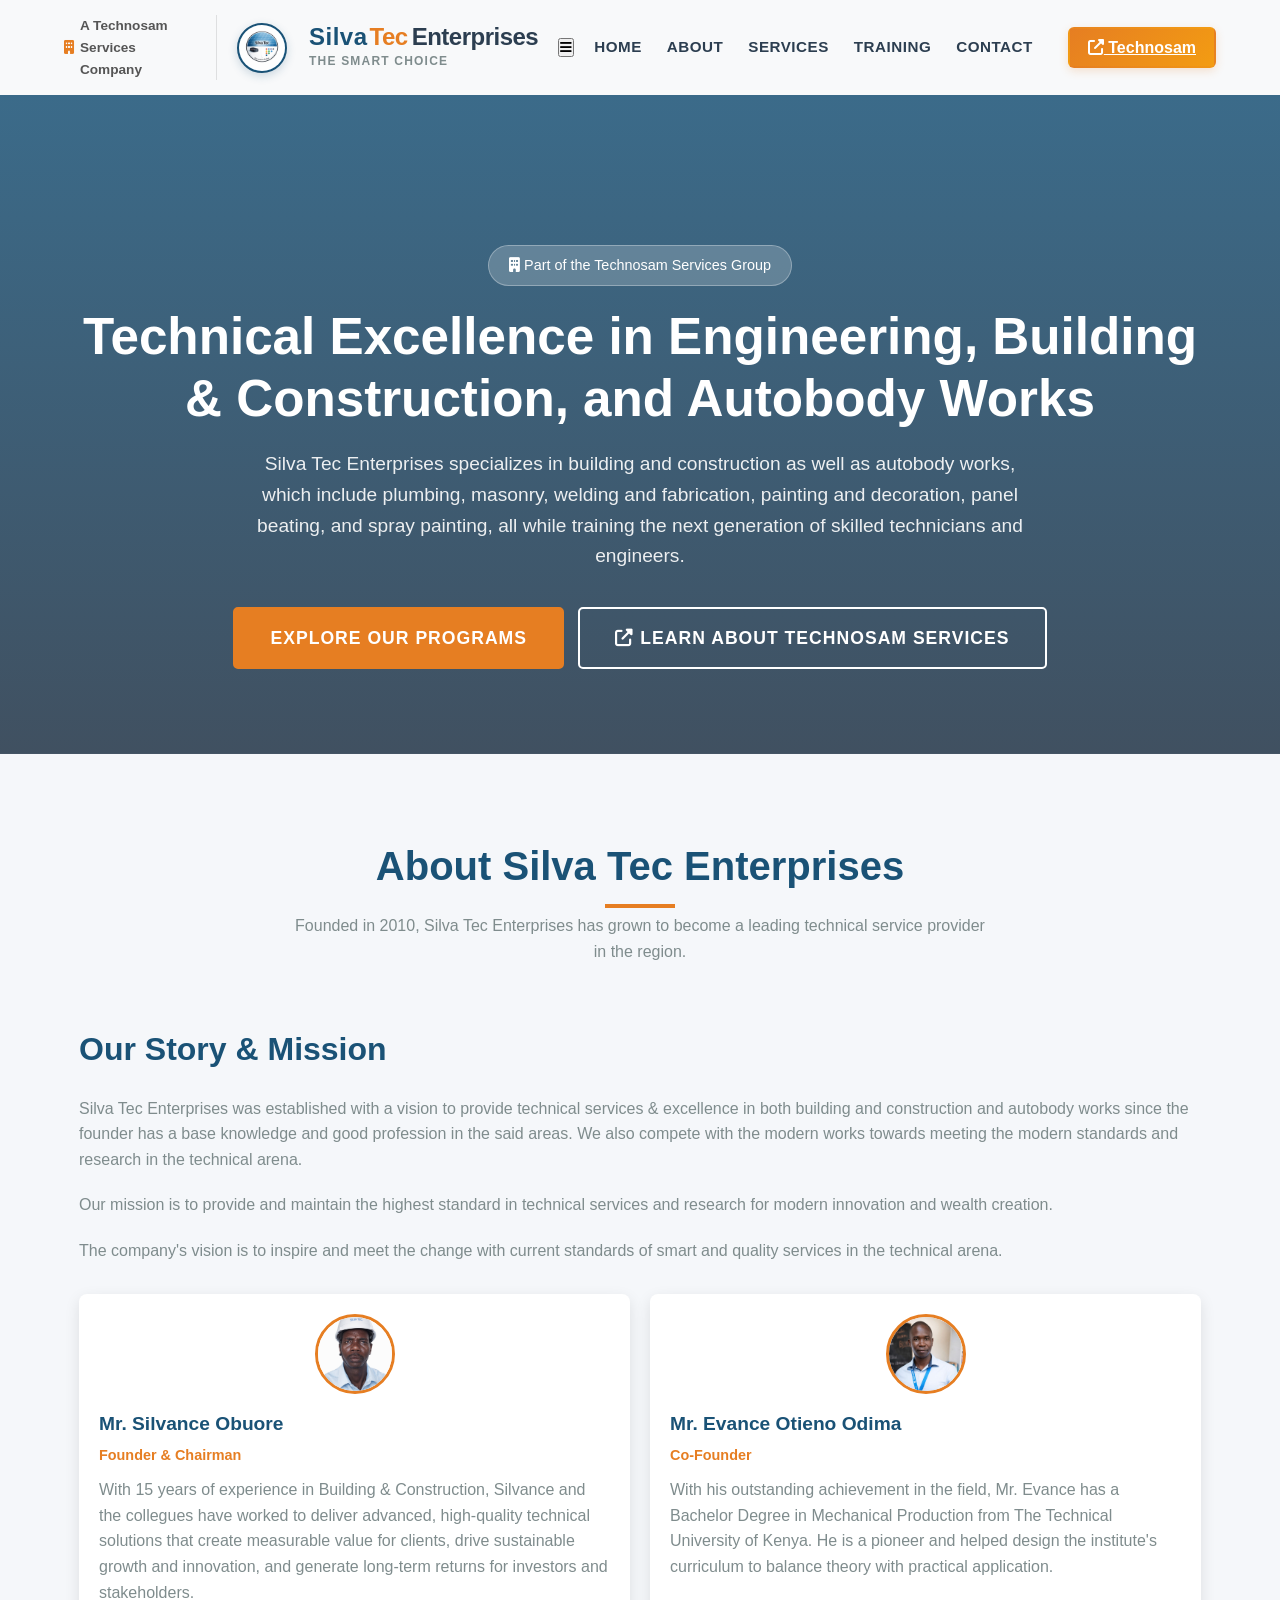
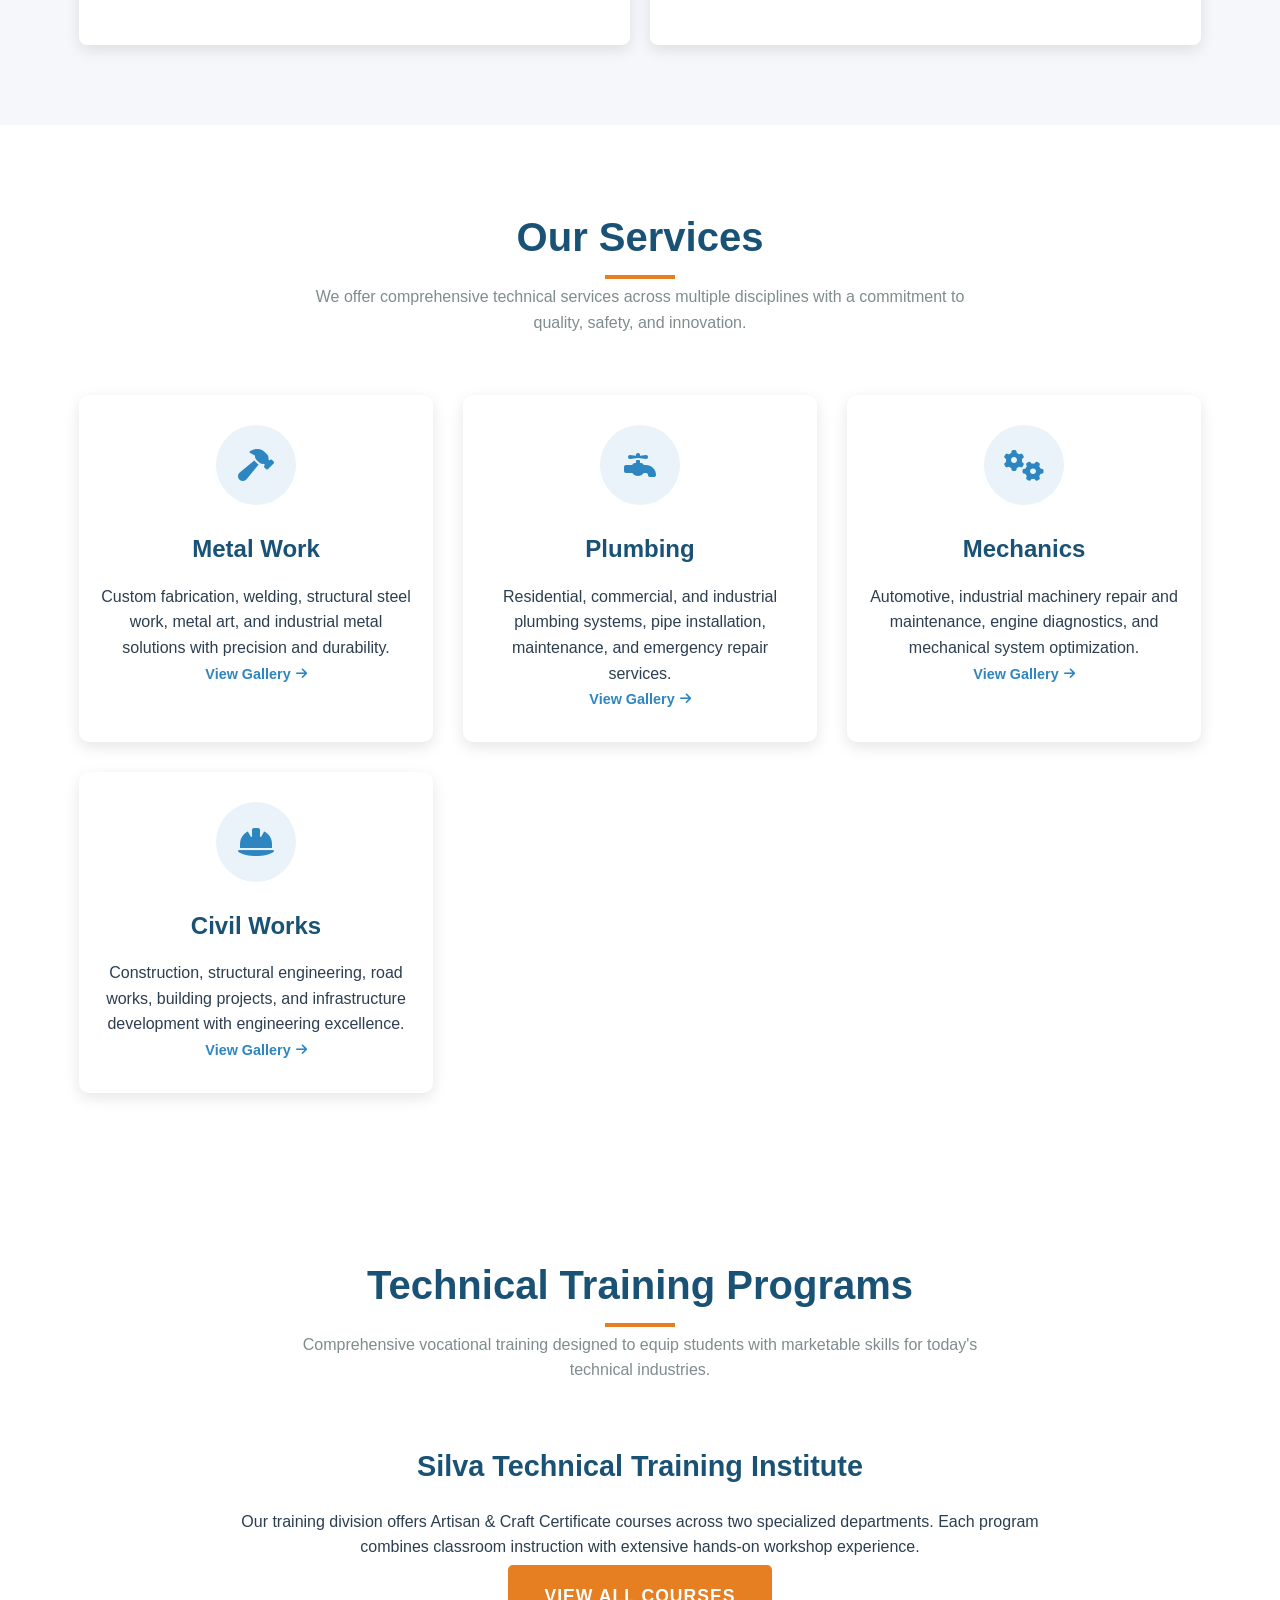
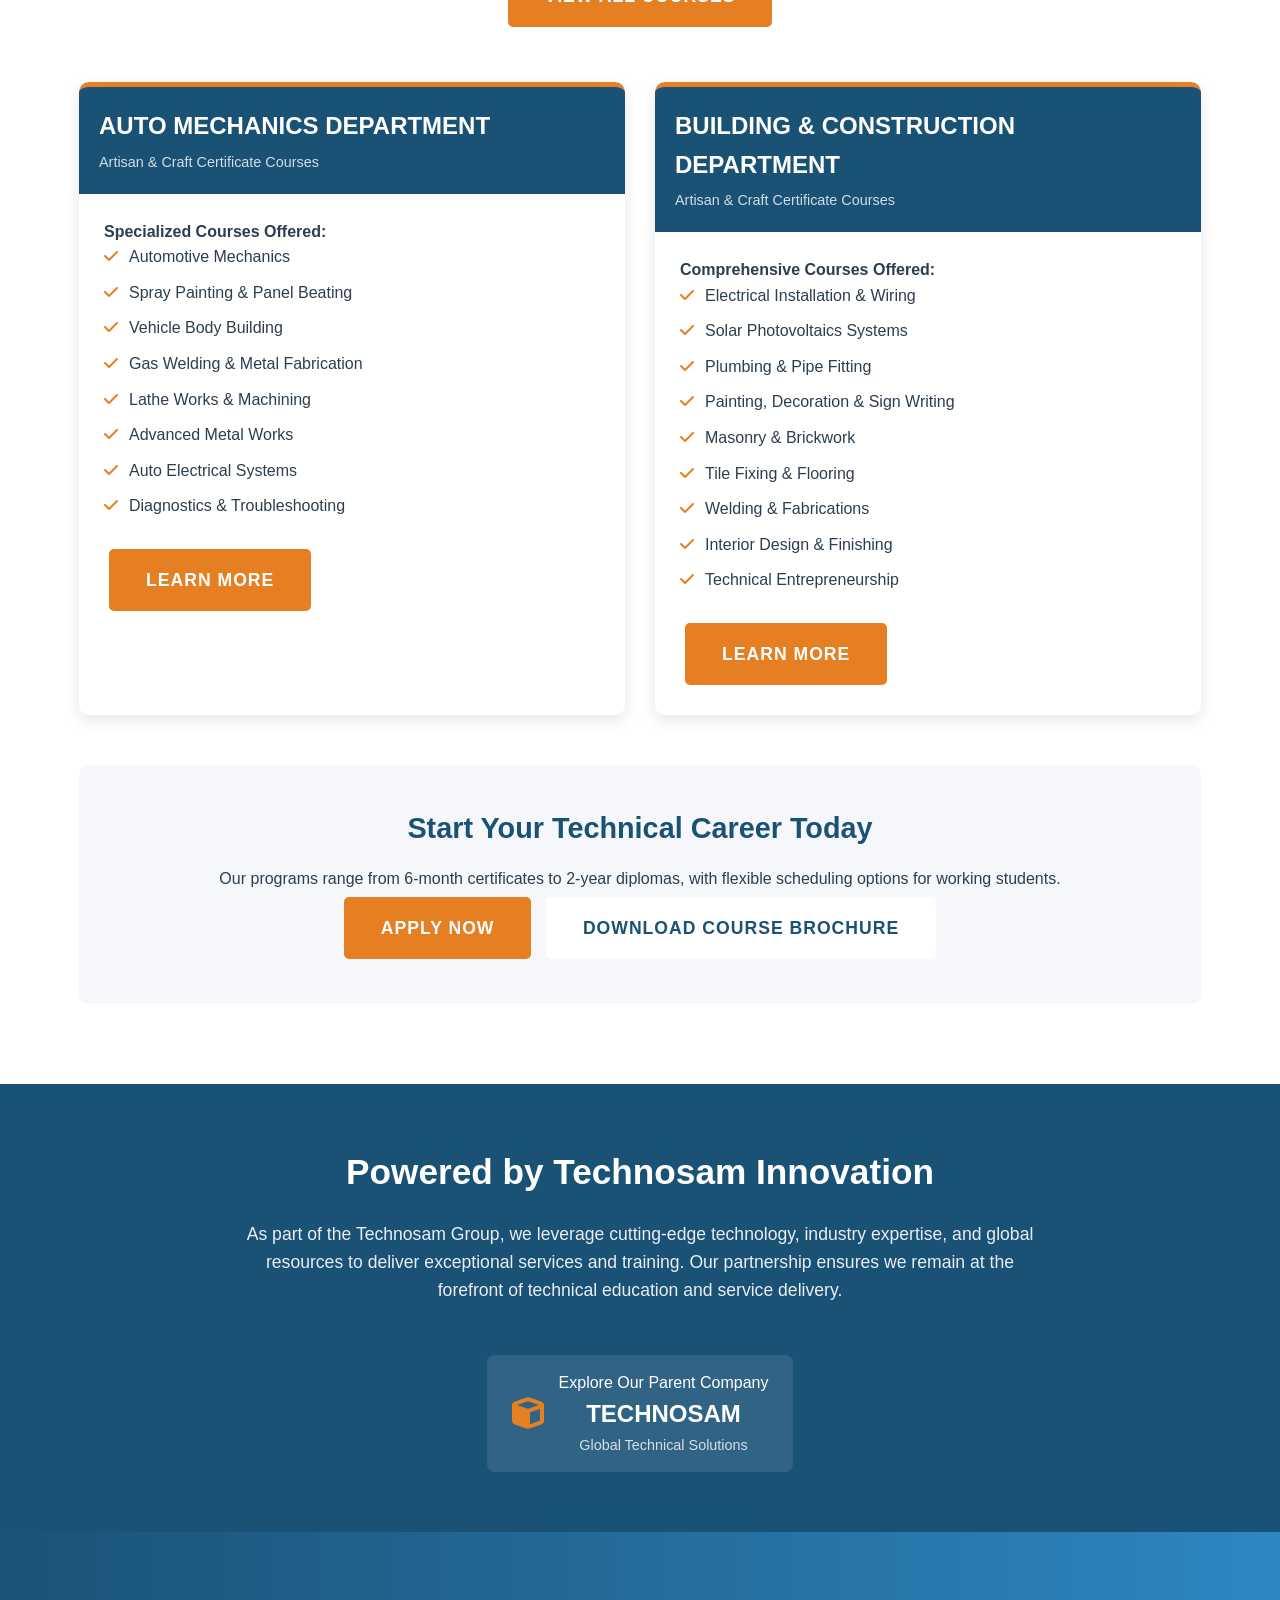
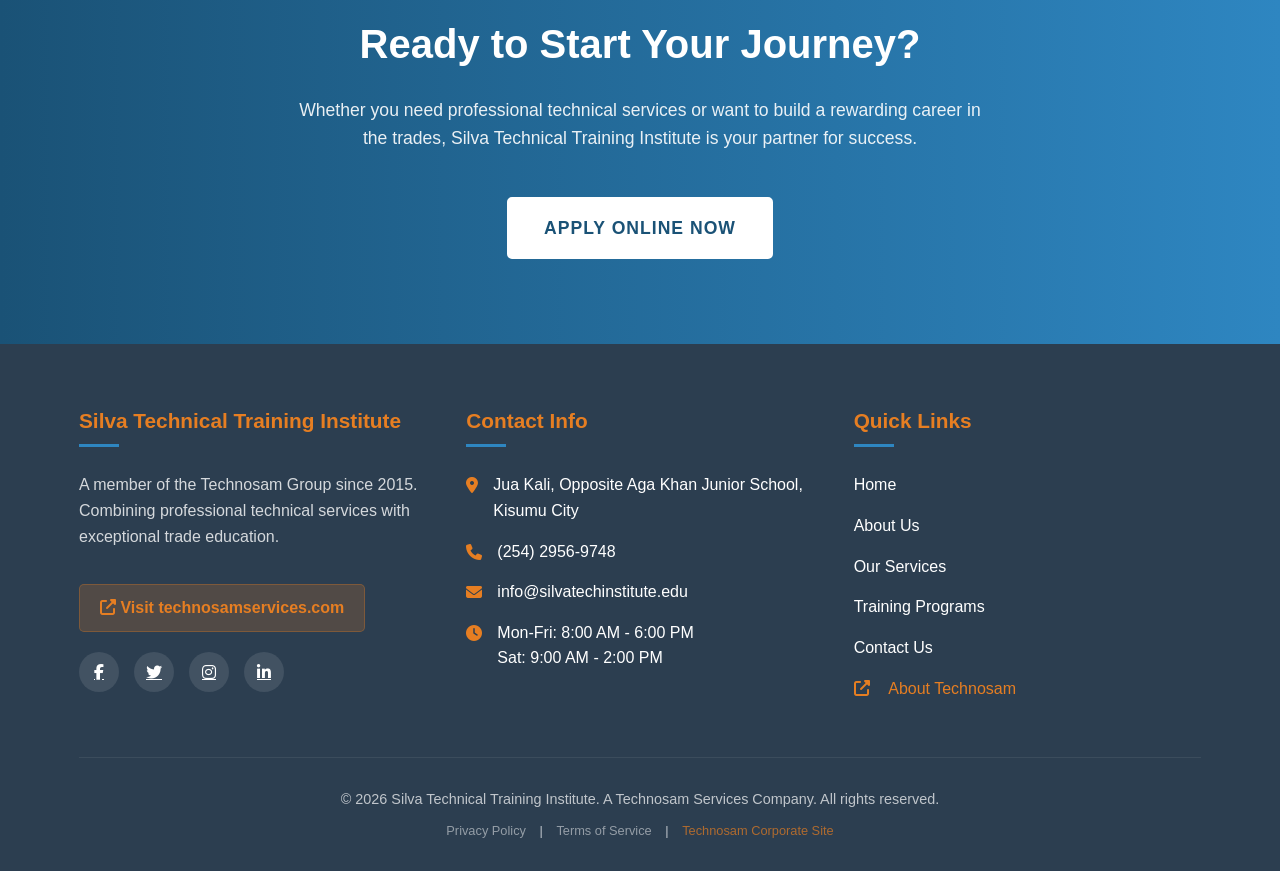
<file: index.html>
<!DOCTYPE html>
<html lang="en">
<head>
    <meta charset="UTF-8">
    <meta name="viewport" content="width=device-width, initial-scale=1.0">
    <title>Silva Tec Enterprises | Technical Training & Services - A Technosam Services Company</title>
    <link rel="stylesheet" href="https://cdnjs.cloudflare.com/ajax/libs/font-awesome/6.4.0/css/all.min.css">
    <link rel="stylesheet" href="style.css">
</head>
<body>
    <!-- Header with Logo -->
    <header>
        <div class="container header-container">
            <div class="logo-section">
                <div class="parent-company">
                    <a href="https://www.technosamservices.com/" target="_blank">
                        <i class="fas fa-building"></i>
                        A Technosam Services Company
                    </a>
                </div>
                
                <div class="logo">
                    <!-- Logo Image -->
                    <div class="logo-image">
                        <img src="silva.png">
                    </div>
                    <div class="logo-text-container">
                        <div class="logo-text">
                            <span class="logo-part-1">Silva</span>
                            <span class="logo-part-2">Tec</span>
                            <span class="logo-part-3">Enterprises</span>
                        </div>
                        <div class="logo-subtitle">The Smart Choice</div>
                    </div>
                </div>
            </div>
            
            <button class="mobile-menu-btn" id="mobileMenuBtn">
                <i class="fas fa-bars"></i>
            </button>
            
            <nav id="mainNav">
                <ul class="nav-menu">
                    <li class="nav-item"><a href="#home" class="nav-link">Home</a></li>
                    <li class="nav-item"><a href="#about" class="nav-link">About</a></li>
                    <li class="nav-item"><a href="services.html" class="nav-link">Services</a></li>
                    <li class="nav-item"><a href="#training" class="nav-link">Training</a></li>
                    <li class="nav-item"><a href="#contact" class="nav-link">Contact</a></li>
                    <li class="nav-item nav-special">
                        <a href="https://www.technosamservices.com/" target="_blank" class="nav-special-link">
                            <i class="fas fa-external-link-alt"></i> Technosam
                        </a>
                    </li>
                </ul>
            </nav>
        </div>
    </header>

    <!-- Rest of your HTML remains the same... -->

    <!-- Hero Section -->
    <section class="hero" id="home">
        <div class="container">
            <div class="hero-badge">
                <a href="https://www.technosamservices.com/" target="_blank">
                    <i class="fas fa-building"></i> Part of the Technosam Services Group
                </a>
            </div>
            <h1>Technical Excellence in Engineering, Building & Construction, and Autobody Works</h1>
            <p>Silva Tec Enterprises specializes in building and construction as well as autobody works, which include plumbing, masonry, welding and fabrication, painting and decoration, panel beating, and spray painting, all while training the next generation of skilled technicians and engineers.</p>
            <a href="#training" class="cta-button">Explore Our Programs</a>
            <a href="https://www.technosamservices.com/" target="_blank" class="cta-button samtech-button">
                <i class="fas fa-external-link-alt"></i> Learn About Technosam Services
            </a>
        </div>
    </section>

    <!-- About Section -->
    <section class="about" id="about">
        <div class="container">
            <div class="section-title">
                <h2>About Silva Tec Enterprises</h2>
                <p>Founded in 2010, Silva Tec Enterprises has grown to become a leading technical service provider in the region.</p>
            </div>
            
            <div class="about-content">
                <div class="about-text">
                    <h3>Our Story & Mission</h3>
                    <p>Silva Tec Enterprises was established with a vision to provide technical services & excellence in both building and construction and autobody works since the founder has a base knowledge and good profession in the said areas. We also compete with the modern works towards meeting the modern standards and research in the technical arena.</p>
                    
                    <p>Our mission is to provide and maintain the highest standard in technical services and research for modern innovation and wealth creation.</p>
                    <p>The company's vision is to inspire and meet the change with current standards of smart and quality services in the technical arena.</p>
                    
                    <div class="founders">
                        <div class="founder-card">
                            <div class="founder-image">
                                <img src="silvance.jpeg"Mr. Silvance Obuore">
                            </div>
                            <h4>Mr. Silvance Obuore</h4>
                            <div class="title">Founder & Chairman</div>
                            <p>With 15 years of experience in Building & Construction, Silvance and the collegues have worked to deliver advanced, high-quality technical solutions that create measurable value for clients, drive sustainable growth and innovation, and generate long-term returns for investors and stakeholders.</p>
                        </div>
                        <div class="founder-card">
                            <div class="founder-image">
                                <img src="evans.jpeg" alt="Mr. Evance Otieno Odima">
                            </div>
                            <h4>Mr. Evance Otieno Odima</h4>
                            <div class="title">Co-Founder</div>
                            <p>With his outstanding achievement in the field, Mr. Evance has a Bachelor Degree in Mechanical Production from The Technical University of Kenya. He is a pioneer and helped design the institute's curriculum to balance theory with practical application.</p>
                        </div>
                    </div>
                </div>
            </div>
        </div>
    </section>

    <!-- Services Section -->
    <section class="services" id="services">
        <div class="container">
            <div class="section-title">
                <h2>Our Services</h2>
                <p>We offer comprehensive technical services across multiple disciplines with a commitment to quality, safety, and innovation.</p>
            </div>
            
            <div class="services-grid">
                <div class="service-card" data-service="metal-work">
                    <div class="service-icon">
                        <i class="fas fa-hammer"></i>
                    </div>
                    <h3>Metal Work</h3>
                    <p>Custom fabrication, welding, structural steel work, metal art, and industrial metal solutions with precision and durability.</p>
                    <div class="services.html">
                        <a href="#" class="view-gallery">View Gallery <i class="fas fa-arrow-right"></i></a>
                    </div>
                </div>
                
                <div class="service-card" data-service="plumbing">
                    <div class="service-icon">
                        <i class="fas fa-faucet"></i>
                    </div>
                    <h3>Plumbing</h3>
                    <p>Residential, commercial, and industrial plumbing systems, pipe installation, maintenance, and emergency repair services.</p>
                    <div class="services.html">
                        <a href="#" class="view-gallery">View Gallery <i class="fas fa-arrow-right"></i></a>
                    </div>
                </div>
                
                <div class="service-card" data-service="mechanics">
                    <div class="service-icon">
                        <i class="fas fa-cogs"></i>
                    </div>
                    <h3>Mechanics</h3>
                    <p>Automotive, industrial machinery repair and maintenance, engine diagnostics, and mechanical system optimization.</p>
                    <div class="services.html">
                        <a href="#" class="view-gallery">View Gallery <i class="fas fa-arrow-right"></i></a>
                    </div>
                </div>
                
                <div class="service-card" data-service="civil-works">
                    <div class="service-icon">
                        <i class="fas fa-hard-hat"></i>
                    </div>
                    <h3>Civil Works</h3>
                    <p>Construction, structural engineering, road works, building projects, and infrastructure development with engineering excellence.</p>
                    <div class="services.html">
                        <a href="#" class="view-gallery">View Gallery <i class="fas fa-arrow-right"></i></a>
                    </div>
                </div>
            </div>
        </div>
    </section>

    <!-- Training Section -->
    <section class="training" id="training">
        <div class="container">
            <div class="section-title">
                <h2>Technical Training Programs</h2>
                <p>Comprehensive vocational training designed to equip students with marketable skills for today's technical industries.</p>
            </div>
            
            <div class="training-intro">
                <h3>Silva Technical Training Institute</h3>
                <p>Our training division offers Artisan & Craft Certificate courses across two specialized departments. Each program combines classroom instruction with extensive hands-on workshop experience.</p>
                <a href="#" class="cta-button" id="viewAllCourses">View All Courses</a>
            </div>
            
            <div class="departments-grid">
                <div class="department-card">
                    <div class="department-header">
                        <h3>AUTO MECHANICS DEPARTMENT</h3>
                        <div class="subtitle">Artisan & Craft Certificate Courses</div>
                    </div>
                    <div class="department-content">
                        <h4>Specialized Courses Offered:</h4>
                        <ul class="courses-list">
                            <li>Automotive Mechanics</li>
                            <li>Spray Painting & Panel Beating</li>
                            <li>Vehicle Body Building</li>
                            <li>Gas Welding & Metal Fabrication</li>
                            <li>Lathe Works & Machining</li>
                            <li>Advanced Metal Works</li>
                            <li>Auto Electrical Systems</li>
                            <li>Diagnostics & Troubleshooting</li>
                        </ul>
                        <a href="#" class="cta-button" id="autoMechDetails">Learn More</a>
                    </div>
                </div>
                
                <div class="department-card">
                    <div class="department-header">
                        <h3>BUILDING & CONSTRUCTION DEPARTMENT</h3>
                        <div class="subtitle">Artisan & Craft Certificate Courses</div>
                    </div>
                    <div class="department-content">
                        <h4>Comprehensive Courses Offered:</h4>
                        <ul class="courses-list">
                            <li>Electrical Installation & Wiring</li>
                            <li>Solar Photovoltaics Systems</li>
                            <li>Plumbing & Pipe Fitting</li>
                            <li>Painting, Decoration & Sign Writing</li>
                            <li>Masonry & Brickwork</li>
                            <li>Tile Fixing & Flooring</li>
                            <li>Welding & Fabrications</li>
                            <li>Interior Design & Finishing</li>
                            <li>Technical Entrepreneurship</li>
                        </ul>
                        <a href="#" class="cta-button" id="buildingDetails">Learn More</a>
                    </div>
                </div>
            </div>
            
            <div class="training-cta">
                <h3>Start Your Technical Career Today</h3>
                <p>Our programs range from 6-month certificates to 2-year diplomas, with flexible scheduling options for working students.</p>
                <!-- Updated Apply Now link to point to PHP application form -->
                <a href="apply.php" class="cta-button">Apply Now</a>
                <a href="#" class="cta-button secondary" id="downloadBrochure">Download Course Brochure</a>
            </div>
        </div>
    </section>

    <!-- Partnership Banner -->
    <section class="partnership-banner">
        <div class="container">
            <h2>Powered by Technosam Innovation</h2>
            <p>As part of the Technosam Group, we leverage cutting-edge technology, industry expertise, and global resources to deliver exceptional services and training. Our partnership ensures we remain at the forefront of technical education and service delivery.</p>
            
            <a href="https://www.technosamservices.com/" target="_blank" class="partner-logo">
                <i class="fas fa-cube"></i>
                <div>
                    <div>Explore Our Parent Company</div>
                    <span>TECHNOSAM</span>
                    <div style="font-size: 0.9rem; opacity: 0.8;">Global Technical Solutions</div>
                </div>
            </a>
        </div>
    </section>

    <!-- Call to Action -->
    <section class="cta-section">
        <div class="container">
            <h2>Ready to Start Your Journey?</h2>
            <p>Whether you need professional technical services or want to build a rewarding career in the trades, Silva Technical Training Institute is your partner for success.</p>
            <!-- Updated Contact Us button to point to application form -->
            <a href="apply.php" class="cta-button secondary">Apply Online Now</a>
        </div>
    </section>

    <!-- Footer -->
    <footer id="contact">
        <div class="container">
            <div class="footer-content">
                <div class="footer-column">
                    <h3>Silva Technical Training Institute</h3>
                    <p>A member of the Technosam Group since 2015. Combining professional technical services with exceptional trade education.</p>
                    <a href="https://www.technosamservices.com/" target="_blank" class="footer-samtech-link">
                        <i class="fas fa-external-link-alt"></i> Visit technosamservices.com
                    </a>
                    <div class="social-links">
                        <a href="#"><i class="fab fa-facebook-f"></i></a>
                        <a href="#"><i class="fab fa-twitter"></i></a>
                        <a href="#"><i class="fab fa-instagram"></i></a>
                        <a href="#"><i class="fab fa-linkedin-in"></i></a>
                    </div>
                </div>
                
                <div class="footer-column">
                    <h3>Contact Info</h3>
                    <ul class="contact-info">
                        <li>
                            <i class="fas fa-map-marker-alt"></i>
                            <span>Jua Kali, Opposite Aga Khan Junior School, Kisumu City</span>
                        </li>
                        <li>
                            <i class="fas fa-phone"></i>
                            <span>(254) 2956-9748</span>
                        </li>
                        <li>
                            <i class="fas fa-envelope"></i>
                            <span>info@silvatechinstitute.edu</span>
                        </li>
                        <li>
                            <i class="fas fa-clock"></i>
                            <span>Mon-Fri: 8:00 AM - 6:00 PM<br>Sat: 9:00 AM - 2:00 PM</span>
                        </li>
                    </ul>
                </div>
                
                <div class="footer-column">
                    <h3>Quick Links</h3>
                    <ul class="contact-info">
                        <li><a href="#home" style="color: white; text-decoration: none;">Home</a></li>
                        <li><a href="#about" style="color: white; text-decoration: none;">About Us</a></li>
                        <li><a href="#services" style="color: white; text-decoration: none;">Our Services</a></li>
                        <li><a href="#training" style="color: white; text-decoration: none;">Training Programs</a></li>
                        <li><a href="#contact" style="color: white; text-decoration: none;">Contact Us</a></li>
                        <li><a href="https://www.technosamservices.com/about" target="_blank" style="color: var(--secondary); text-decoration: none;">
                            <i class="fas fa-external-link-alt"></i> About Technosam
                        </a></li>
                    </ul>
                </div>
            </div>
            
            <div class="copyright">
                <p>&copy; 2026 Silva Technical Training Institute. A Technosam Services Company. All rights reserved.</p>
                <p style="margin-top: 10px; font-size: 0.8rem;">
                    <a href="https://www.technosamservices.com/privacy" target="_blank" style="color: rgba(255,255,255,0.7); text-decoration: none; margin: 0 10px;">Privacy Policy</a> | 
                    <a href="https://www.technosamservices.com/terms" target="_blank" style="color: rgba(255,255,255,0.7); text-decoration: none; margin: 0 10px;">Terms of Service</a> | 
                    <a href="https://www.technosamservices.com/" target="_blank" style="color: var(--secondary); text-decoration: none; margin: 0 10px;">Technosam Corporate Site</a>
                </p>
            </div>
        </div>
    </footer>

    <!-- Service Gallery Modal -->
    <div class="modal" id="serviceGalleryModal">
        <div class="modal-content gallery-modal">
            <span class="close-modal" id="closeGalleryModal">&times;</span>
            <h2 class="modal-title" id="galleryTitle">Service Gallery</h2>
            <div id="galleryContent">
                <!-- Gallery content will be loaded dynamically -->
            </div>
        </div>
    </div>

    <!-- Training Details Modal -->
    <div class="modal" id="trainingModal">
        <div class="modal-content">
            <span class="close-modal" id="closeModal">&times;</span>
            <h2 class="modal-title" id="modalTitle">Silva Technical Training Institute</h2>
            <div id="modalContent">
                <!-- Content will be loaded dynamically -->
            </div>
        </div>
    </div>

    <script src="script.js"></script>
</body>
</html>
</file>
<file: style.css>
/* Base Styles & Variables */
:root {
    --primary: #1a5276;
    --secondary: #e67e22;
    --accent: #2e86c1;
    --light: #f8f9fa;
    --dark: #2c3e50;
    --gray: #7f8c8d;
    --shadow: 0 5px 15px rgba(0, 0, 0, 0.1);
    --transition: all 0.3s ease;
}

* {
    margin: 0;
    padding: 0;
    box-sizing: border-box;
}

body {
    font-family: 'Segoe UI', Tahoma, Geneva, Verdana, sans-serif;
    line-height: 1.6;
    color: var(--dark);
    background-color: var(--light);
}

.container {
    width: 90%;
    max-width: 1200px;
    margin: 0 auto;
    padding: 0 15px;
}

/* Header & Navigation */
/* ============================================
   LOGO STYLES - UPDATED
   ============================================ */
.logo {
    display: flex;
    align-items: center;
    gap: 12px;
}

.logo-image {
    width: 50px;
    height: 50px;
    flex-shrink: 0;
    border-radius: 10px;
    overflow: hidden;
    background: linear-gradient(135deg, var(--primary), var(--accent));
    display: flex;
    align-items: center;
    justify-content: center;
    border: 2px solid var(--primary);
    box-shadow: 0 3px 10px rgba(26, 82, 118, 0.2);
}

.logo-image img {
    width: 100%;
    height: 100%;
    object-fit: cover;
    transition: var(--transition);
}

.logo-text-container {
    display: flex;
    flex-direction: column;
}

.logo-text {
    font-family: 'Segoe UI', Arial, sans-serif;
    font-size: 24px;
    font-weight: 800;
    color: var(--dark);
    line-height: 1;
    letter-spacing: -0.5px;
    display: flex;
    align-items: baseline;
    white-space: nowrap;
}

.logo-part-1 {
    color: var(--primary);
    font-weight: 900;
    letter-spacing: 0.5px;
}

.logo-part-2 {
    color: var(--secondary);
    font-weight: 900;
    margin-left: 2px;
}

.logo-part-3 {
    color: var(--dark);
    font-weight: 700;
    margin-left: 4px;
}

.logo-subtitle {
    font-size: 0.75rem;
    color: var(--gray);
    margin-top: 3px;
    font-weight: 600;
    letter-spacing: 1.2px;
    text-transform: uppercase;
}

/* ============================================
   NAVIGATION BAR - UPDATED
   ============================================ */
.nav-menu {
    display: flex;
    list-style: none;
    align-items: center;
    gap: 25px;
    margin: 0;
    padding: 0;
}

.nav-item {
    position: relative;
}

.nav-link {
    text-decoration: none;
    color: var(--dark);
    font-weight: 600;
    font-size: 0.95rem;
    padding: 8px 0;
    transition: var(--transition);
    display: flex;
    align-items: center;
    gap: 6px;
    text-transform: uppercase;
    letter-spacing: 0.5px;
}

.nav-link:hover {
    color: var(--secondary);
}

.nav-link:after {
    content: '';
    position: absolute;
    bottom: 0;
    left: 0;
    width: 0;
    height: 2px;
    background-color: var(--secondary);
    transition: var(--transition);
}

.nav-link:hover:after {
    width: 100%;
}

.nav-special {
    margin-left: 10px;
}

.nav-special-link {
    background: linear-gradient(135deg, var(--secondary), #f39c12);
    color: white !important;
    padding: 10px 18px !important;
    border-radius: 6px;
    font-weight: 700;
    border: 2px solid transparent;
    transition: all 0.3s ease;
    box-shadow: 0 3px 10px rgba(230, 126, 34, 0.2);
}

.nav-special-link:hover {
    background: transparent;
    color: var(--secondary) !important;
    border-color: var(--secondary);
    transform: translateY(-2px);
    box-shadow: 0 5px 15px rgba(230, 126, 34, 0.3);
}

.nav-special-link:after {
    display: none;
}

/* ============================================
   HEADER CONTAINER UPDATES
   ============================================ */
.header-container {
    display: flex;
    justify-content: space-between;
    align-items: center;
    padding: 15px 0;
    gap: 20px;
}

.logo-section {
    display: flex;
    align-items: center;
    gap: 20px;
    flex: 1;
}

.parent-company {
    display: flex;
    align-items: center;
    padding-right: 20px;
    border-right: 1px solid rgba(0,0,0,0.1);
}

.parent-company a {
    display: flex;
    align-items: center;
    text-decoration: none;
    color: #555;
    font-size: 0.85rem;
    transition: var(--transition);
    gap: 6px;
    font-weight: 600;
}

.parent-company a:hover {
    color: var(--secondary);
}

.parent-company i {
    color: var(--secondary);
}

/* ============================================
   RESPONSIVE UPDATES FOR NAVIGATION
   ============================================ */
@media (max-width: 1200px) {
    .nav-menu {
        gap: 20px;
    }
    
    .logo-text {
        font-size: 22px;
    }
}

@media (max-width: 1100px) {
    .parent-company {
        display: none;
    }
    
    .nav-menu {
        gap: 15px;
    }
    
    .nav-link {
        font-size: 0.9rem;
    }
    
    .nav-special-link {
        padding: 8px 15px !important;
    }
}

@media (max-width: 992px) {
    .logo-text {
        font-size: 20px;
    }
    
    .logo-subtitle {
        font-size: 0.7rem;
    }
    
    .nav-menu {
        gap: 12px;
    }
}

@media (max-width: 768px) {
    .mobile-menu-btn {
        display: block;
        order: 3;
    }
    
    nav {
        position: fixed;
        top: 80px;
        left: 0;
        width: 100%;
        background-color: white;
        box-shadow: var(--shadow);
        transform: translateY(-100%);
        opacity: 0;
        visibility: hidden;
        transition: var(--transition);
        z-index: 999;
    }
    
    nav.active {
        transform: translateY(0);
        opacity: 1;
        visibility: visible;
    }
    
    .nav-menu {
        flex-direction: column;
        padding: 20px;
        gap: 0;
        width: 100%;
    }
    
    .nav-item {
        width: 100%;
        border-bottom: 1px solid rgba(0, 0, 0, 0.05);
    }
    
    .nav-item:last-child {
        border-bottom: none;
    }
    
    .nav-link {
        padding: 15px 0;
        display: flex;
        width: 100%;
    }
    
    .nav-special {
        margin-left: 0;
        margin-top: 10px;
    }
    
    .nav-special-link {
        width: 100%;
        text-align: center;
        justify-content: center;
    }
    
    .header-container {
        gap: 10px;
    }
    
    .logo-section {
        flex: 1;
        justify-content: flex-start;
    }
}

@media (max-width: 576px) {
    .logo-image {
        width: 40px;
        height: 40px;
    }
    
    .logo-text {
        font-size: 18px;
    }
    
    .logo-subtitle {
        font-size: 0.65rem;
        letter-spacing: 1px;
    }
}

/* Hero Section */
.hero {
    padding: 150px 0 80px;
    background: linear-gradient(rgba(26, 82, 118, 0.85), rgba(44, 62, 80, 0.9)), url('https://images.unsplash.com/photo-1581094794329-c8112a89af12?ixlib=rb-4.0.3&auto=format&fit=crop&w=1950&q=80');
    background-size: cover;
    background-position: center;
    color: white;
    text-align: center;
}

.hero-badge {
    display: inline-block;
    background-color: rgba(255, 255, 255, 0.2);
    color: white;
    padding: 8px 20px;
    border-radius: 30px;
    font-size: 0.9rem;
    margin-bottom: 20px;
    border: 1px solid rgba(255, 255, 255, 0.3);
}

.hero-badge a {
    color: white;
    text-decoration: none;
    transition: var(--transition);
}

.hero-badge a:hover {
    color: var(--secondary);
}

.hero h1 {
    font-size: 3.2rem;
    margin-bottom: 20px;
    line-height: 1.2;
}

.hero p {
    font-size: 1.2rem;
    max-width: 800px;
    margin: 0 auto 30px;
    opacity: 0.9;
}

.cta-button {
    display: inline-block;
    background-color: var(--secondary);
    color: white;
    padding: 15px 35px;
    border-radius: 5px;
    text-decoration: none;
    font-weight: 700;
    font-size: 1.1rem;
    transition: var(--transition);
    border: 2px solid var(--secondary);
    text-transform: uppercase;
    letter-spacing: 1px;
    margin: 5px;
}

.cta-button:hover {
    background-color: transparent;
    color: var(--secondary);
}

.samtech-button {
    background-color: transparent;
    border-color: white;
}

.samtech-button:hover {
    background-color: white;
    color: var(--primary);
}

/* Section Title */
.section-title {
    text-align: center;
    margin-bottom: 60px;
}

.section-title h2 {
    font-size: 2.5rem;
    color: var(--primary);
    margin-bottom: 15px;
    position: relative;
    display: inline-block;
}

.section-title h2:after {
    content: '';
    position: absolute;
    width: 70px;
    height: 4px;
    background-color: var(--secondary);
    bottom: -10px;
    left: 50%;
    transform: translateX(-50%);
}

.section-title p {
    color: var(--gray);
    max-width: 700px;
    margin: 0 auto;
}

/* Services Section */
.services {
    padding: 80px 0;
    background-color: white;
}

.services-grid {
    display: grid;
    grid-template-columns: repeat(auto-fit, minmax(300px, 1fr));
    gap: 30px;
}

.service-card {
    background-color: white;
    border-radius: 10px;
    overflow: hidden;
    box-shadow: var(--shadow);
    transition: var(--transition);
    text-align: center;
    padding: 30px 20px;
    position: relative;
}

.service-card:hover {
    transform: translateY(-10px);
    box-shadow: 0 15px 30px rgba(0, 0, 0, 0.15);
}

.service-icon {
    width: 80px;
    height: 80px;
    background-color: rgba(46, 134, 193, 0.1);
    border-radius: 50%;
    display: flex;
    align-items: center;
    justify-content: center;
    margin: 0 auto 25px;
    color: var(--accent);
    font-size: 32px;
}

.service-card h3 {
    font-size: 1.5rem;
    margin-bottom: 15px;
    color: var(--primary);
}

/* About Section */
.about {
    padding: 80px 0;
    background-color: #f5f7fa;
}

.about-content {
    display: flex;
    align-items: center;
    gap: 50px;
}

.about-text {
    flex: 1;
}

.about-text h3 {
    font-size: 2rem;
    color: var(--primary);
    margin-bottom: 20px;
}

.about-text p {
    margin-bottom: 20px;
    color: var(--gray);
}

.founders {
    display: flex;
    flex-wrap: wrap;
    gap: 20px;
    margin-top: 30px;
}

.founder-card {
    background-color: white;
    border-radius: 8px;
    padding: 20px;
    box-shadow: var(--shadow);
    flex: 1;
    min-width: 200px;
}

.founder-card h4 {
    color: var(--primary);
    margin-bottom: 5px;
    font-size: 1.2rem;
}

.founder-card .title {
    color: var(--secondary);
    font-weight: 600;
    font-size: 0.9rem;
    margin-bottom: 10px;
}

.about-image {
    flex: 1;
    border-radius: 10px;
    overflow: hidden;
    box-shadow: var(--shadow);
}

.about-image img {
    width: 100%;
    height: auto;
    display: block;
    transition: var(--transition);
}

.about-image:hover img {
    transform: scale(1.05);
}

/* Training Section */
.training {
    padding: 80px 0;
    background-color: white;
}

.training-intro {
    text-align: center;
    max-width: 800px;
    margin: 0 auto 50px;
}

.training-intro h3 {
    font-size: 1.8rem;
    color: var(--primary);
    margin-bottom: 20px;
}

.departments-grid {
    display: grid;
    grid-template-columns: repeat(auto-fit, minmax(350px, 1fr));
    gap: 30px;
    margin-bottom: 50px;
}

.department-card {
    background-color: white;
    border-radius: 10px;
    overflow: hidden;
    box-shadow: var(--shadow);
    transition: var(--transition);
    border-top: 5px solid var(--secondary);
}

.department-card:hover {
    transform: translateY(-10px);
    box-shadow: 0 15px 30px rgba(0, 0, 0, 0.15);
}

.department-header {
    background-color: var(--primary);
    color: white;
    padding: 20px;
}

.department-header h3 {
    font-size: 1.5rem;
    margin-bottom: 5px;
}

.department-header .subtitle {
    font-size: 0.9rem;
    opacity: 0.8;
}

.department-content {
    padding: 25px;
}

.courses-list {
    list-style: none;
    margin-bottom: 25px;
}

.courses-list li {
    margin-bottom: 10px;
    padding-left: 25px;
    position: relative;
}

.courses-list li:before {
    content: '\f00c';
    font-family: 'Font Awesome 6 Free';
    font-weight: 900;
    position: absolute;
    left: 0;
    color: var(--secondary);
}

.training-cta {
    text-align: center;
    padding: 40px;
    background-color: #f5f7fa;
    border-radius: 10px;
    margin-top: 30px;
}

.training-cta h3 {
    font-size: 1.8rem;
    color: var(--primary);
    margin-bottom: 15px;
}

/* Partnership Banner */
.partnership-banner {
    padding: 60px 0;
    background-color: var(--primary);
    color: white;
    text-align: center;
}

.partnership-banner h2 {
    font-size: 2.2rem;
    margin-bottom: 20px;
}

.partnership-banner p {
    max-width: 800px;
    margin: 0 auto 30px;
    font-size: 1.1rem;
    opacity: 0.9;
}

.partner-logo {
    display: inline-flex;
    align-items: center;
    background-color: rgba(255, 255, 255, 0.1);
    padding: 15px 25px;
    border-radius: 8px;
    margin-top: 20px;
    transition: var(--transition);
    text-decoration: none;
    color: white;
}

.partner-logo:hover {
    background-color: rgba(255, 255, 255, 0.2);
    transform: translateY(-5px);
}

.partner-logo i {
    font-size: 2rem;
    margin-right: 15px;
    color: var(--secondary);
}

.partner-logo span {
    font-size: 1.5rem;
    font-weight: 700;
}

/* Call to Action */
.cta-section {
    padding: 80px 0;
    background: linear-gradient(to right, var(--primary), var(--accent));
    color: white;
    text-align: center;
}

.cta-section h2 {
    font-size: 2.5rem;
    margin-bottom: 20px;
}

.cta-section p {
    max-width: 700px;
    margin: 0 auto 40px;
    font-size: 1.1rem;
    opacity: 0.9;
}

.cta-button.secondary {
    background-color: white;
    color: var(--primary);
    border-color: white;
}

.cta-button.secondary:hover {
    background-color: transparent;
    color: white;
}

/* Logo Image Styles */
.logo-image {
    width: 50px;
    height: 50px;
    margin-right: 10px;
    border-radius: 50%;
    overflow: hidden;
    background-color: var(--primary);
    display: flex;
    align-items: center;
    justify-content: center;
}

.logo-image img {
    width: 100%;
    height: 100%;
    object-fit: cover;
}

/* Service Gallery Link */
.service-link {
    margin-top: 15px;
    padding-top: 15px;
    border-top: 1px solid rgba(0,0,0,0.1);
}

.view-gallery {
    color: var(--accent);
    text-decoration: none;
    font-weight: 600;
    font-size: 0.9rem;
    display: inline-flex;
    align-items: center;
    transition: var(--transition);
}

.view-gallery:hover {
    color: var(--secondary);
}

.view-gallery i {
    margin-left: 5px;
    font-size: 0.8rem;
}

/* Founder Images */
.founder-image {
    width: 80px;
    height: 80px;
    border-radius: 50%;
    overflow: hidden;
    margin: 0 auto 15px;
    border: 3px solid var(--secondary);
}

.founder-image img {
    width: 100%;
    height: 100%;
    object-fit: cover;
}

/* Gallery Modal Styles */
.gallery-modal {
    max-width: 900px;
}

.gallery-grid {
    display: grid;
    grid-template-columns: repeat(auto-fill, minmax(250px, 1fr));
    gap: 20px;
    margin-top: 20px;
}

.gallery-item {
    border-radius: 8px;
    overflow: hidden;
    box-shadow: var(--shadow);
    transition: var(--transition);
}

.gallery-item:hover {
    transform: translateY(-5px);
    box-shadow: 0 10px 20px rgba(0,0,0,0.15);
}

.gallery-image {
    width: 100%;
    height: 180px;
    overflow: hidden;
}

.gallery-image img {
    width: 100%;
    height: 100%;
    object-fit: cover;
    transition: transform 0.5s ease;
}

.gallery-item:hover .gallery-image img {
    transform: scale(1.05);
}

.gallery-caption {
    padding: 15px;
    background-color: white;
}

.gallery-caption h4 {
    margin-bottom: 5px;
    color: var(--primary);
}

.gallery-caption p {
    font-size: 0.9rem;
    color: var(--gray);
    margin-bottom: 0;
}

/* Apply Now button specific styles */
.apply-now-btn {
    background-color: #28a745;
    border-color: #28a745;
}

.apply-now-btn:hover {
    background-color: transparent;
    color: #28a745;
}

/* Responsive adjustments for gallery */
@media (max-width: 768px) {
    .gallery-grid {
        grid-template-columns: repeat(auto-fill, minmax(200px, 1fr));
    }
}

@media (max-width: 576px) {
    .gallery-grid {
        grid-template-columns: 1fr;
    }
    
    .founder-card {
        text-align: center;
    }
}

/* Footer */
footer {
    background-color: var(--dark);
    color: white;
    padding: 60px 0 30px;
}

.footer-content {
    display: grid;
    grid-template-columns: repeat(auto-fit, minmax(250px, 1fr));
    gap: 40px;
    margin-bottom: 40px;
}

.footer-column h3 {
    font-size: 1.3rem;
    margin-bottom: 25px;
    color: var(--secondary);
    position: relative;
    padding-bottom: 10px;
}

.footer-column h3:after {
    content: '';
    position: absolute;
    width: 40px;
    height: 3px;
    background-color: var(--accent);
    bottom: 0;
    left: 0;
}

.footer-column p {
    margin-bottom: 20px;
    opacity: 0.8;
}

.contact-info {
    list-style: none;
}

.contact-info li {
    margin-bottom: 15px;
    display: flex;
    align-items: flex-start;
}

.contact-info li i {
    margin-right: 15px;
    color: var(--secondary);
    margin-top: 5px;
}

.footer-samtech-link {
    display: inline-block;
    background-color: rgba(230, 126, 34, 0.2);
    color: var(--secondary);
    padding: 10px 20px;
    border-radius: 5px;
    text-decoration: none;
    margin-top: 15px;
    font-weight: 600;
    transition: var(--transition);
    border: 1px solid rgba(230, 126, 34, 0.3);
}

.footer-samtech-link:hover {
    background-color: rgba(230, 126, 34, 0.3);
    transform: translateY(-3px);
}

.social-links {
    display: flex;
    gap: 15px;
    margin-top: 20px;
}

.social-links a {
    display: inline-flex;
    align-items: center;
    justify-content: center;
    width: 40px;
    height: 40px;
    background-color: rgba(255, 255, 255, 0.1);
    border-radius: 50%;
    color: white;
    transition: var(--transition);
}

.social-links a:hover {
    background-color: var(--secondary);
    transform: translateY(-5px);
}

.copyright {
    text-align: center;
    padding-top: 30px;
    border-top: 1px solid rgba(255, 255, 255, 0.1);
    opacity: 0.7;
    font-size: 0.9rem;
}

/* Modal Styles */
.modal {
    display: none;
    position: fixed;
    top: 0;
    left: 0;
    width: 100%;
    height: 100%;
    background-color: rgba(0, 0, 0, 0.7);
    z-index: 2000;
    overflow-y: auto;
}

.modal-content {
    background-color: white;
    margin: 50px auto;
    padding: 30px;
    border-radius: 10px;
    width: 90%;
    max-width: 800px;
    position: relative;
    box-shadow: 0 10px 30px rgba(0, 0, 0, 0.3);
}

.close-modal {
    position: absolute;
    top: 15px;
    right: 20px;
    font-size: 28px;
    cursor: pointer;
    color: var(--gray);
    transition: var(--transition);
}

.close-modal:hover {
    color: var(--secondary);
}

.modal-title {
    color: var(--primary);
    margin-bottom: 20px;
    padding-bottom: 10px;
    border-bottom: 2px solid var(--secondary);
}

/* Responsive Design */
@media (max-width: 1100px) {
    .parent-company {
        display: none;
    }
}

@media (max-width: 992px) {
    .hero h1 {
        font-size: 2.5rem;
    }
    
    .about-content, .training-content {
        flex-direction: column;
    }
    
    .about-image, .about-text {
        width: 100%;
    }
}

@media (max-width: 768px) {
    .mobile-menu-btn {
        display: block;
    }
    
    nav {
        position: fixed;
        top: 80px;
        left: 0;
        width: 100%;
        background-color: white;
        box-shadow: var(--shadow);
        transform: translateY(-100%);
        opacity: 0;
        visibility: hidden;
        transition: var(--transition);
    }
    
    nav.active {
        transform: translateY(0);
        opacity: 1;
        visibility: visible;
    }
    
    nav ul {
        flex-direction: column;
        padding: 20px;
    }
    
    nav ul li {
        margin: 0;
        border-bottom: 1px solid rgba(0, 0, 0, 0.05);
    }
    
    nav ul li a {
        display: block;
        padding: 15px 0;
    }
    
    .nav-samtech-link {
        background-color: transparent;
        border: none;
        padding: 15px 0;
    }
    
    .hero {
        padding: 130px 0 60px;
    }
    
    .hero h1 {
        font-size: 2.2rem;
    }
    
    .section-title h2 {
        font-size: 2rem;
    }
    
    .departments-grid {
        grid-template-columns: 1fr;
    }
}

@media (max-width: 576px) {
    .hero h1 {
        font-size: 1.8rem;
    }
    
    .cta-button {
        padding: 12px 25px;
        font-size: 1rem;
        display: block;
        margin: 10px auto;
        max-width: 300px;
    }
    
    .service-card, .department-card {
        padding: 20px 15px;
    }
    
    .modal-content {
        padding: 20px;
        margin: 20px auto;
    }
}
</file>
